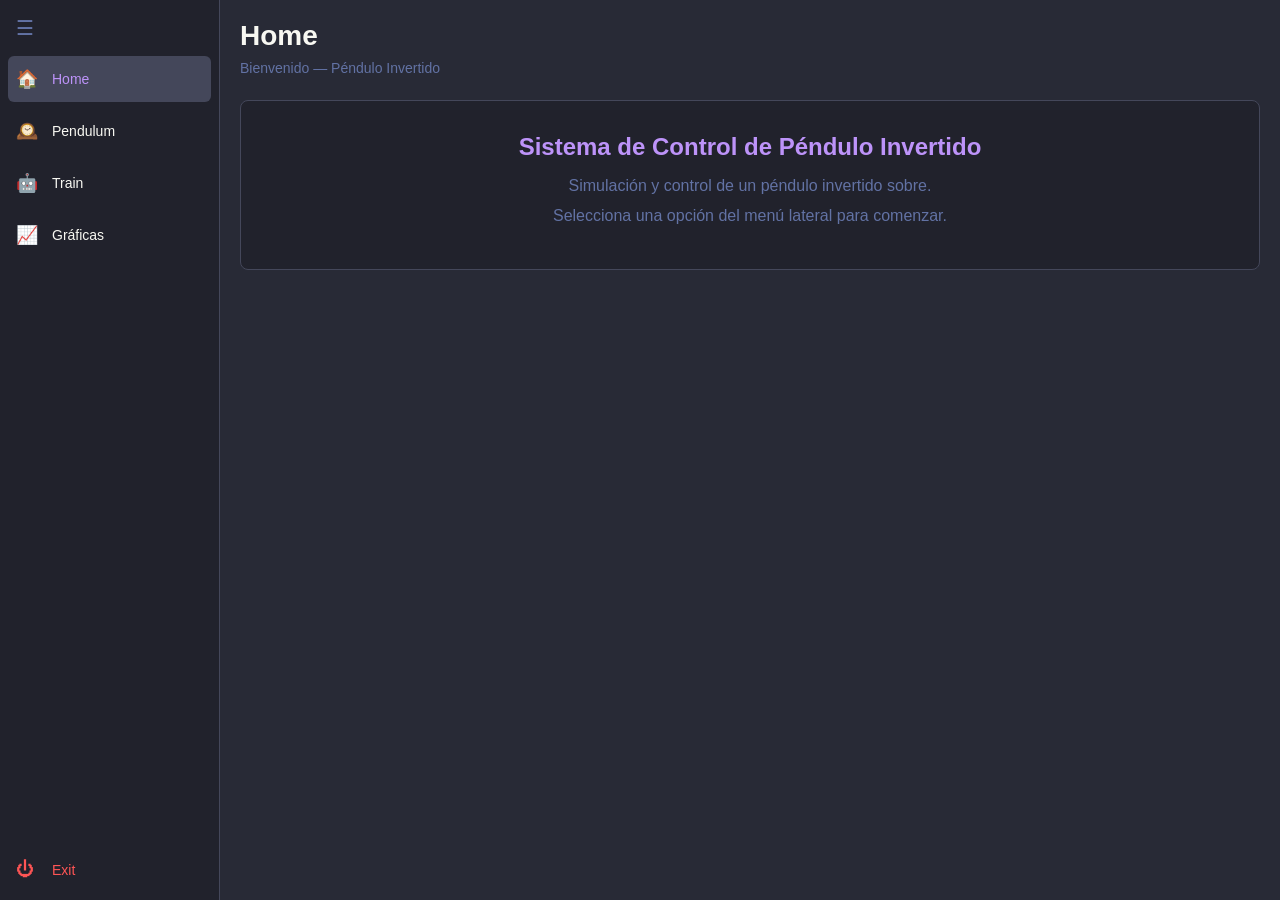
<file: index.html>
<!doctype html>
<html lang="es">
  <head>
    <meta charset="UTF-8" />
    <meta name="viewport" content="width=device-width, initial-scale=1.0" />
    <title>Sistema de Control de Péndulo Invertido</title>
    <link rel="stylesheet" href="styles.css" />
  </head>
  <body>
    <div class="app-container">
      <!-- Sidebar -->
      <aside class="sidebar" id="sidebar">
        <div class="sidebar-content">
          <button class="toggle-btn" id="toggleBtn">☰</button>

          <nav class="nav-menu">
            <button class="nav-btn active" data-page="home">
              <span class="nav-emoji">🏠</span>
              <span class="nav-text">Home</span>
            </button>
            <button class="nav-btn" data-page="pendulum">
              <span class="nav-emoji">🕰️</span>
              <span class="nav-text">Pendulum</span>
            </button>
            <button class="nav-btn" data-page="train">
              <span class="nav-emoji">🤖</span>
              <span class="nav-text">Train</span>
            </button>
            <button class="nav-btn" data-page="graphs">
              <span class="nav-emoji">📈</span>
              <span class="nav-text">Gráficas</span>
            </button>
          </nav>

          <div class="sidebar-footer">
            <button class="nav-btn exit-btn" id="exitBtn">
              <span class="nav-emoji">⏻</span>
              <span class="nav-text">Exit</span>
            </button>
          </div>
        </div>
      </aside>

      <!-- Main Content -->
      <main class="main-content">
        <!-- Home Page -->
        <div class="page" id="homePage">
          <h1 class="page-title">Home</h1>
          <p class="page-subtitle">Bienvenido — Péndulo Invertido</p>
          <div class="page-content">
            <div class="welcome-card">
              <h2>Sistema de Control de Péndulo Invertido</h2>
              <p>Simulación y control de un péndulo invertido sobre.</p>
              <p>Selecciona una opción del menú lateral para comenzar.</p>
            </div>
          </div>
        </div>

        <!-- Pendulum Page -->
        <div class="page hidden" id="pendulumPage">
          <h1 class="page-title">Pendulum</h1>
          <p class="page-subtitle">Visualización y controles del péndulo</p>

          <div class="control-panel">
            <div class="status-indicator" id="connectionStatus">
              <span class="status-dot"></span>
              <span class="status-text">Local Backend: Disconnected</span>
            </div>
            
            <div class="control-group">
              <label>Tipo de control:</label>
              <select id="controlType">
                <option value="LQR">LQR</option>
                <option value="LQR + Swim up">LQR + Swim up</option>
                <option value="SAC">SAC</option>
                <option value="DDPG">DDPG</option>
              </select>
            </div>

            <div class="control-group">
              <label>Puertos COM:</label>
              <select id="comPort">
                <option value="COM3">COM3</option>
                <option value="COM4">COM4</option>
                <option value="COM5">COM5</option>
              </select>
            </div>

            <div class="button-group">
              <button id="runBtn" class="btn-run">▶️ Ejecutar</button>
              <button id="stopBtn" class="btn-stop">⏸️ Parar</button>
            </div>
          </div>

          <div class="visualization-panel">
            <canvas id="pendulumCanvas" width="800" height="400"></canvas>
          </div>

          <div class="stats-panel">
            <div class="stat">
              <span class="stat-label">Posición:</span>
              <span class="stat-value" id="positionVal">0.00</span>
            </div>
            <div class="stat">
              <span class="stat-label">Velocidad:</span>
              <span class="stat-value" id="velocityVal">0.00</span>
            </div>
            <div class="stat">
              <span class="stat-label">Ángulo:</span>
              <span class="stat-value" id="angleVal">0.00</span>
            </div>
            <div class="stat">
              <span class="stat-label">Vel. Angular:</span>
              <span class="stat-value" id="angularVelVal">0.00</span>
            </div>
          </div>
        </div>

        <!-- Train Page -->
        <div class="page hidden" id="trainPage">
          <h1 class="page-title">Train</h1>
          <p class="page-subtitle">Entrenamiento / Simulación</p>
          <div class="page-content">
            <div class="info-card">
              <h3>Entrenamiento de modelos</h3>
              <p>
                Aquí se mostrarán los controles para entrenar modelos de IA.
              </p>
              <button class="btn-train" id="trainBtn">
                Iniciar Entrenamiento
              </button>
            </div>
          </div>
        </div>

        <!-- Graphs Page -->
        <div class="page hidden" id="graphsPage">
          <h1 class="page-title">Gráficas</h1>
          <p class="page-subtitle">Gráficas de respuesta / pérdida</p>
          <div class="page-content">
            <canvas id="graphsCanvas" width="800" height="400"></canvas>
          </div>
        </div>
      </main>
    </div>

    <script src="pendulum-sim.js"></script>
    <script src="app.js"></script>
  </body>
</html>
</file>
<file: styles.css>
:root {
  --bg: #282a36;
  --panel: #21222c;
  --current-line: #44475a;
  --fg: #f8f8f2;
  --muted: #6272a4;
  --accent: #bd93f9;
  --green: #50fa7b;
  --red: #ff5555;
  --orange: #ffb86c;
}

* {
  margin: 0;
  padding: 0;
  box-sizing: border-box;
}

body {
  font-family: "Segoe UI", Roboto, Arial, sans-serif;
  background-color: var(--bg);
  color: var(--fg);
  overflow: hidden;
}

.app-container {
  display: flex;
  height: 100vh;
  width: 100vw;
}

/* Sidebar Styles */
.sidebar {
  background-color: var(--panel);
  border-right: 1px solid var(--current-line);
  transition: width 0.3s cubic-bezier(0.4, 0, 0.2, 1);
  overflow: hidden;
  position: relative;
  width: 220px;
}

.sidebar.collapsed {
  width: 60px;
}

.sidebar-content {
  display: flex;
  flex-direction: column;
  height: 100%;
  padding: 8px;
}

.toggle-btn {
  background: transparent;
  color: var(--muted);
  border: none;
  font-size: 20px;
  cursor: pointer;
  padding: 8px;
  margin-bottom: 8px;
  text-align: left;
  transition: color 0.2s;
}

.toggle-btn:hover {
  color: var(--fg);
}

.nav-menu {
  flex: 1;
  display: flex;
  flex-direction: column;
  gap: 6px;
}

.nav-btn {
  background: transparent;
  color: var(--fg);
  border: none;
  border-radius: 6px;
  cursor: pointer;
  padding: 12px 8px;
  text-align: left;
  transition: all 0.2s;
  display: flex;
  align-items: center;
  gap: 12px;
  font-size: 14px;
}

.sidebar.collapsed .nav-text {
  display: none;
}

.nav-emoji {
  font-size: 18px;
  min-width: 24px;
}

.nav-btn:hover {
  background-color: var(--current-line);
}

.nav-btn.active {
  background-color: var(--current-line);
  color: var(--accent);
}

.sidebar-footer {
  margin-top: auto;
}

.exit-btn {
  color: var(--red);
}

.exit-btn:hover {
  background-color: var(--current-line);
}

/* Main Content */
.main-content {
  flex: 1;
  overflow-y: auto;
  padding: 20px;
}

.page {
  animation: fadeIn 0.3s ease-in;
}

.page.hidden {
  display: none;
}

@keyframes fadeIn {
  from {
    opacity: 0;
    transform: translateY(10px);
  }
  to {
    opacity: 1;
    transform: translateY(0);
  }
}

.page-title {
  font-size: 28px;
  font-weight: 600;
  margin-bottom: 8px;
}

.page-subtitle {
  color: var(--muted);
  margin-bottom: 24px;
  font-size: 14px;
}

/* Control Panel */
.status-indicator {
  display: flex;
  align-items: center;
  gap: 10px;
  margin-bottom: 12px;
  padding: 8px 12px;
  background-color: var(--bg);
  border-radius: 6px;
  font-size: 13px;
  width: 100%;
}

.status-dot {
  width: 10px;
  height: 10px;
  border-radius: 50%;
  background-color: var(--red);
  box-shadow: 0 0 4px rgba(0, 0, 0, 0.2);
  transition: background-color 0.3s ease;
}

.status-text {
  color: var(--fg);
  font-weight: 500;
}

.control-panel {
  background-color: var(--panel);
  border: 1px solid var(--muted);
  border-radius: 8px;
  padding: 16px;
  margin-bottom: 20px;
  display: flex;
  gap: 20px;
  flex-wrap: wrap;
  align-items: center;
}

.control-group {
  display: flex;
  align-items: center;
  gap: 8px;
}

.control-group label {
  color: var(--muted);
  font-size: 14px;
}

.control-group select {
  background-color: var(--bg);
  color: var(--fg);
  border: 1px solid var(--current-line);
  border-radius: 4px;
  padding: 6px 12px;
  cursor: pointer;
  font-size: 14px;
}

.control-group select:hover {
  border-color: var(--accent);
}

.button-group {
  display: flex;
  gap: 8px;
  margin-left: auto;
}

.btn-run,
.btn-stop,
.btn-train {
  border: none;
  border-radius: 6px;
  padding: 8px 16px;
  cursor: pointer;
  font-size: 14px;
  transition: all 0.2s;
}

.btn-run {
  background-color: var(--green);
  color: var(--bg);
}

.btn-run:hover {
  transform: translateY(-1px);
  box-shadow: 0 2px 8px rgba(80, 250, 123, 0.3);
}

.btn-stop {
  background-color: var(--red);
  color: var(--bg);
}

.btn-stop:hover {
  transform: translateY(-1px);
  box-shadow: 0 2px 8px rgba(255, 85, 85, 0.3);
}

.btn-train {
  background-color: var(--accent);
  color: var(--bg);
  margin-top: 16px;
}

/* #pendulumCanvas {
  background-color: var(--bg);
  border-radius: 4px;
  width: 100%;
  height: auto;
  max-width: 800px;
} */

#pendulumCanvas {
  display: block;
  margin: 0 auto;
  border-radius: 8px;
  box-shadow: 0 4px 12px rgba(0, 0, 0, 0.3);
  background-color: var(--bg);
  /* Mantener proporción fija */
  width: auto;
  height: auto;
  max-width: 100%;
  /* Evitar pixelado */
  image-rendering: crisp-edges;
  image-rendering: -moz-crisp-edges;
  image-rendering: pixelated;
  image-rendering: crisp-edges;
}

/* Visualization Panel */

/* Asegurar que el contenedor no cause problemas de escala */
/* .visualization-panel {
  overflow-x: auto;
  overflow-y: hidden;
} */

.visualization-panel {
  background-color: var(--panel);
  border: 1px solid var(--muted);
  border-radius: 8px;
  padding: 20px;
  margin-bottom: 20px;
  display: flex;
  justify-content: center;
  align-items: center;
  min-height: 450px;
  overflow: hidden;
}

/* Stats Panel */
.stats-panel {
  background-color: var(--panel);
  border: 1px solid var(--muted);
  border-radius: 8px;
  padding: 16px;
  display: grid;
  grid-template-columns: repeat(auto-fit, minmax(200px, 1fr));
  gap: 16px;
}

.stat {
  display: flex;
  justify-content: space-between;
  align-items: center;
  padding: 8px 12px;
  background-color: var(--bg);
  border-radius: 6px;
}

.stat-label {
  color: var(--muted);
  font-size: 13px;
}

.stat-value {
  color: var(--accent);
  font-size: 18px;
  font-weight: 600;
  font-family: monospace;
}

/* Cards */
.welcome-card,
.info-card {
  background-color: var(--panel);
  border: 1px solid var(--current-line);
  border-radius: 8px;
  padding: 32px;
  text-align: center;
}

.welcome-card h2,
.info-card h3 {
  color: var(--accent);
  margin-bottom: 16px;
}

.welcome-card p,
.info-card p {
  color: var(--muted);
  margin-bottom: 12px;
}

/* Scrollbar */
::-webkit-scrollbar {
  width: 8px;
  height: 8px;
}

::-webkit-scrollbar-track {
  background: var(--panel);
}

::-webkit-scrollbar-thumb {
  background: var(--current-line);
  border-radius: 4px;
}

::-webkit-scrollbar-thumb:hover {
  background: var(--muted);
}

/* Responsive */
@media (max-width: 768px) {
  .control-panel {
    flex-direction: column;
    align-items: stretch;
  }

  .button-group {
    margin-left: 0;
  }

  .stats-panel {
    grid-template-columns: 1fr;
  }
}
</file>
